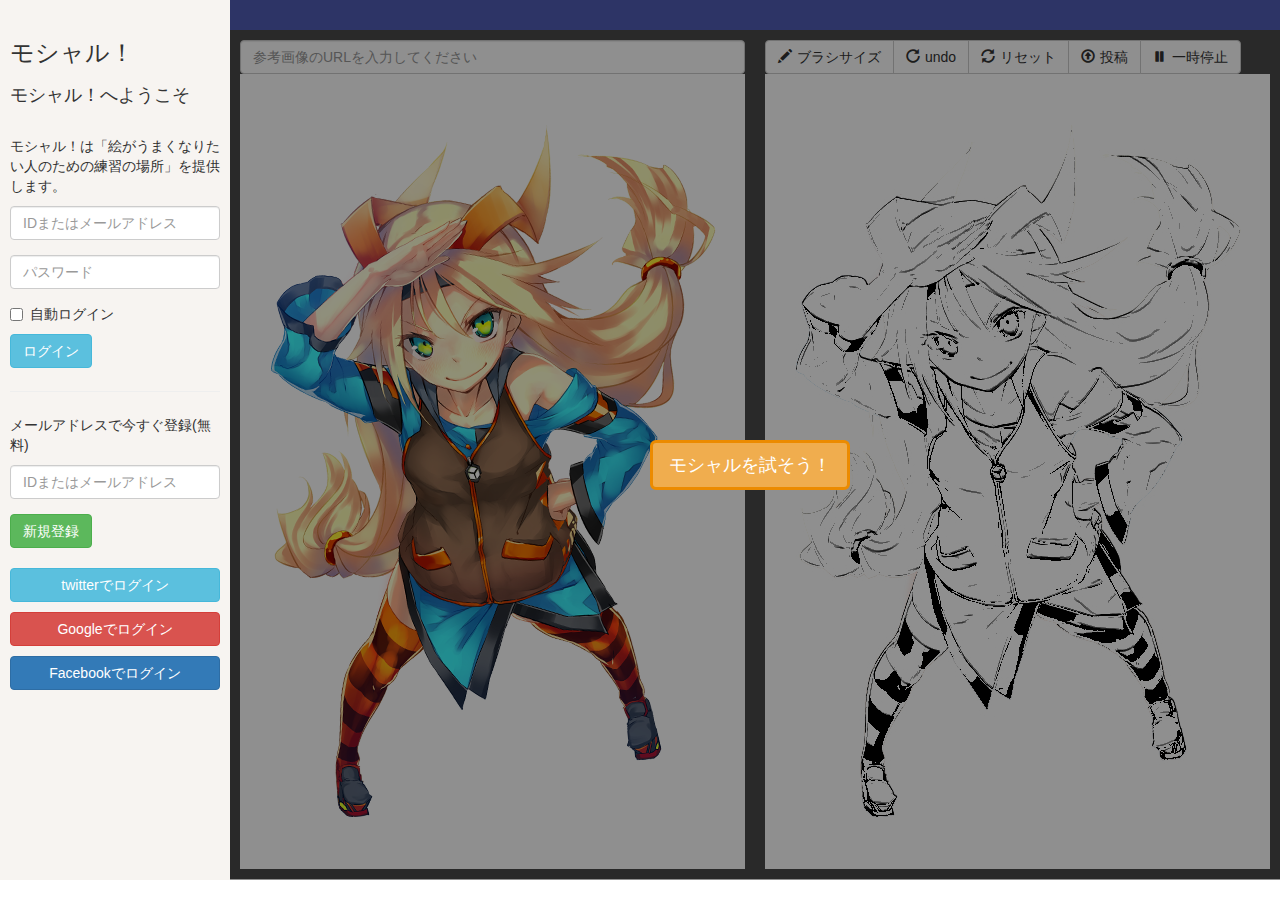
<file: webservice/index.html>
<!DOCTYPE html>
<html lang="en">
    <head>
        <meta charset="utf-8">
        <meta http-equiv="X-UA-Compatible" content="IE=edge">
        <meta name="viewport" content="width=device-width, initial-scale=1">
        <meta name="description" content="">
        <meta name="author" content="">
        <title>Blank Template for Bootstrap</title>
        <!-- Bootstrap core CSS -->
        <link href="bootstrap/css/bootstrap.css" rel="stylesheet">
        <!-- Custom styles for this template -->
        <link href="style.css" rel="stylesheet">
        <!-- HTML5 shim and Respond.js for IE8 support of HTML5 elements and media queries -->
        <!--[if lt IE 9]>
      <script src="https://oss.maxcdn.com/html5shiv/3.7.2/html5shiv.min.js"></script>
      <script src="https://oss.maxcdn.com/respond/1.4.2/respond.min.js"></script>
    <![endif]-->
    </head>
    <body class="">
        <div class="content">
            <div class="top-left">
                <h3>モシャル！</h3>
                <h3><h4>モシャル！へようこそ</h4></h3>
                <form role="form" class="formstyle">
                    <p>モシャル！は「絵がうまくなりたい人のための練習の場所」を提供します。</p> 
                    <div class="form-group"> 
                        <input type="email" class="form-control" id="exampleInputEmail1" placeholder="IDまたはメールアドレス"> 
                    </div>                     
                    <div class="form-group"> 
                        <input type="password" class="form-control" id="exampleInputPassword1" placeholder="パスワード"> 
                    </div>                     
                    <div class="checkbox"> 
                        <label class="control-label"> 
                            <input type="checkbox"> 自動ログイン                      
                        </label>                         
                    </div>                     
                    <button type="submit" class="btn btn-info">ログイン</button>                     
                </form>
                <hr />
                <form role="form" class="formstyle">
                    <p>メールアドレスで今すぐ登録(無料)</p> 
                    <div class="form-group"> 
                        <input type="email" class="form-control" id="exampleInputEmail1" placeholder="IDまたはメールアドレス"> 
                    </div>                     
                    <button type="submit" class="btn btn-success">新規登録</button>                     
                </form>
                <button type="button" class="btn snslogin-button btn-info">twitterでログイン</button>
                <button type="button" class="btn snslogin-button btn-danger">Googleでログイン</button>
                <button type="button" class="btn snslogin-button btn-primary">Facebookでログイン</button>                 
            </div>
            <div class="top-right">
                <div class="tranceper"></div>
                <header class="header"></header>
                <a class="btn btn-warning testbtn btn-lg" href="mosyaru.php">モシャルを試そう！</a>
                <div class="reference pull-left">
                    <input type="text" class="form-control refform" placeholder="参考画像のURLを入力してください">
                    <div class="pull-left referenceimg">
</div>
                </div>
                <div class="reference pull-left">
                    <div class="btn-group"> 
                        <button type="button" class="btn btn-default">
                            <span class="glyphicon glyphicon-pencil"></span>ブラシサイズ
                        </button>                         
                        <button type="button" class="btn btn-default">
                            <span class="glyphicon glyphicon-repeat"></span>undo
                        </button>
                        <button type="button" class="btn btn-default">
                            <span class="glyphicon glyphicon-refresh"></span>リセット
                        </button>
                        <button type="button" class="btn btn-default">
                            <span class="glyphicon glyphicon-upload"></span>投稿
                        </button>
                        <button type="button" class="btn btn-default">
                            <span class="glyphicon glyphicon-pause"></span>一時停止
                        </button>
                    </div>
                    <div class="pull-left canvasimg">
</div>
                </div>                 
            </div>
        </div>
        <!-- メモ -->
        <!-- htmlで作ったファイルを複製してPHPに変更して、リンク先を.phpの方に変更しても仮想サーバ上でのリンク先がphpファイルにならない。
        一回htmlファイルを別の場所に移動すると治る。なんでや！ -->
        <!-- Bootstrap core JavaScript
    ================================================== -->
        <!-- Placed at the end of the document so the pages load faster -->
        <script src="assets/js/jquery.min.js"></script>
        <script src="bootstrap/js/bootstrap.min.js"></script>
        <!-- IE10 viewport hack for Surface/desktop Windows 8 bug -->
        <script src="assets/js/ie10-viewport-bug-workaround.js"></script>
    </body>
</html>
</file>
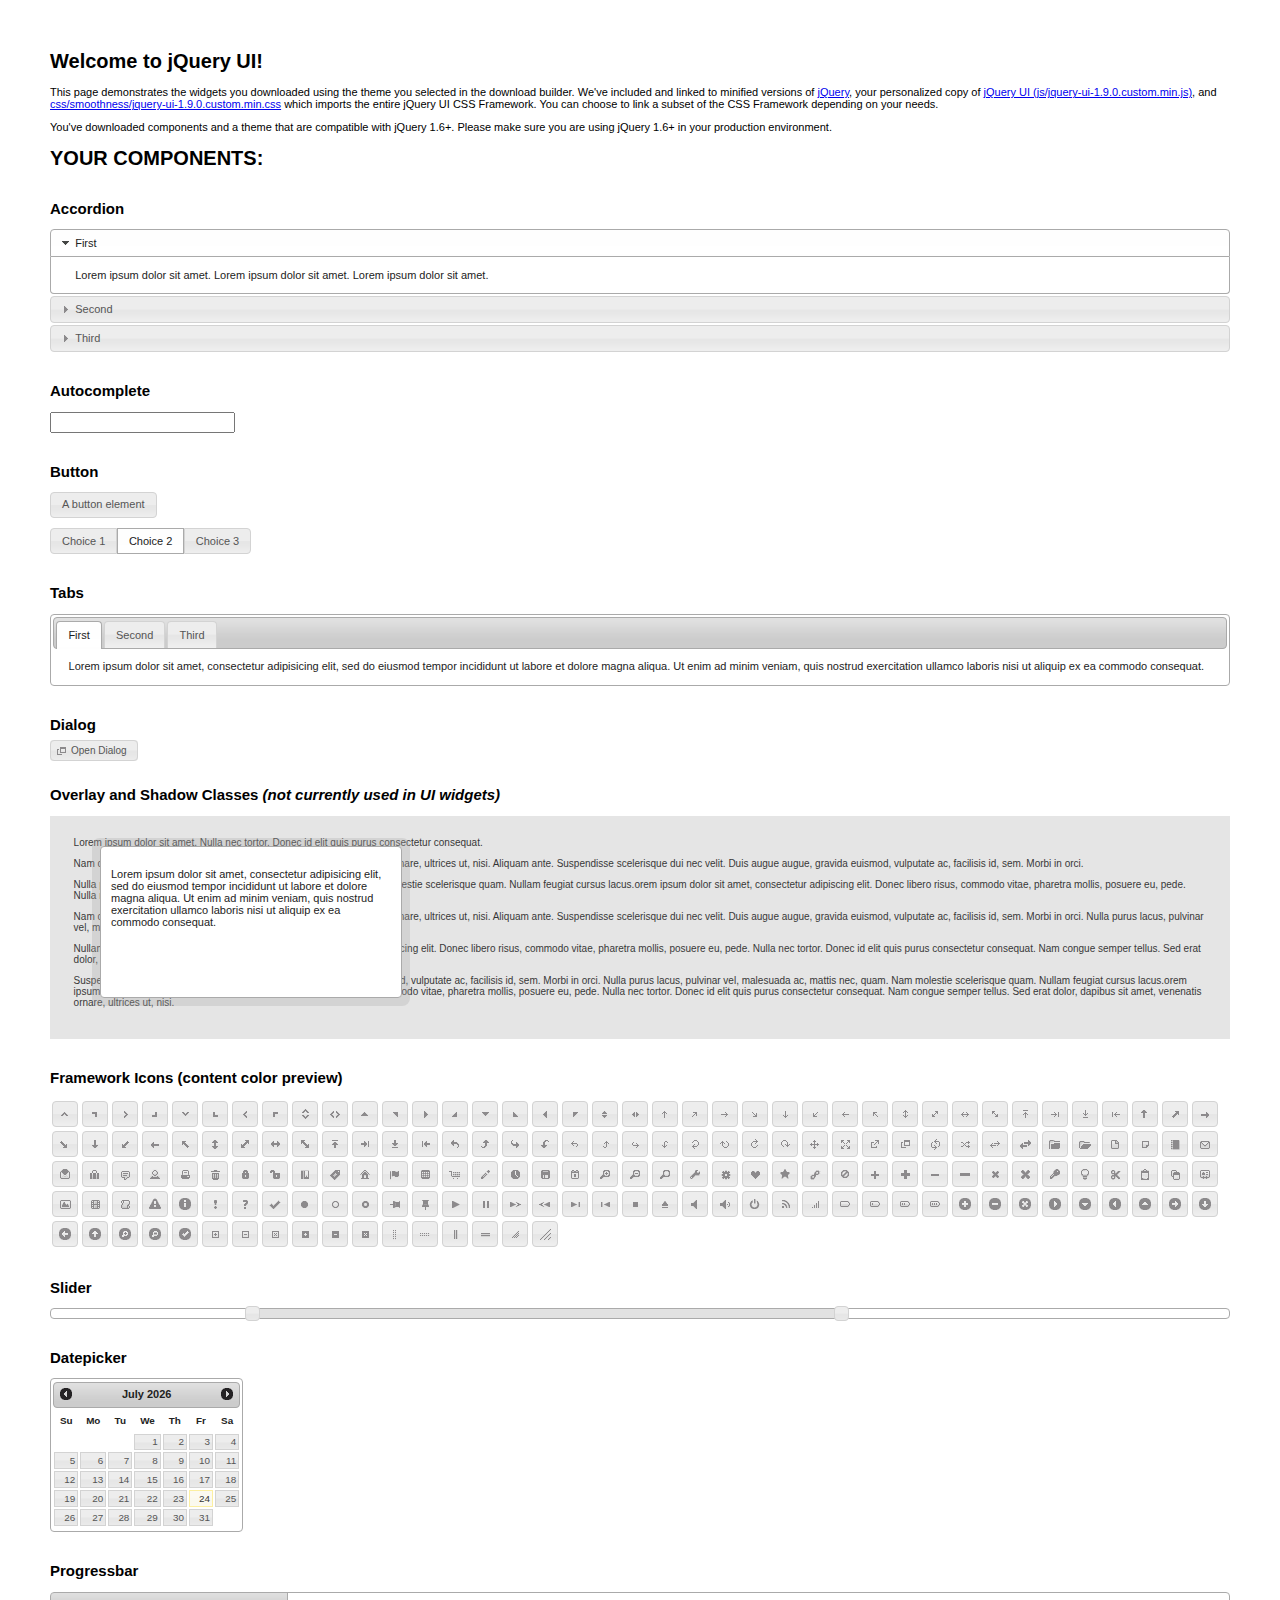
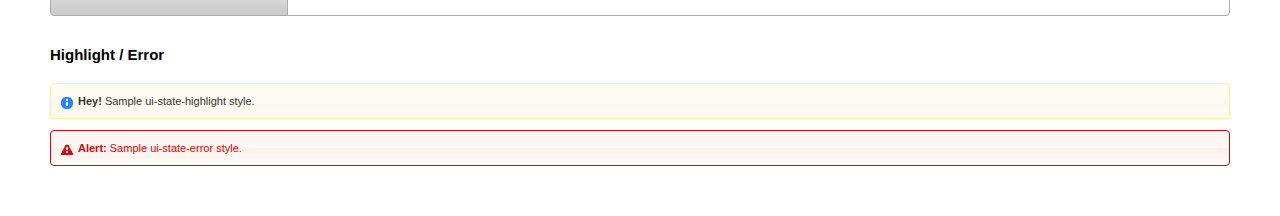
<file: webservice/paint/jquery-ui-1.9.0.custom/index.html>
<!doctype html>
<html lang="us">
<head>
	<meta charset="utf-8">
	<title>jQuery UI Example Page</title>
	<link href="css/smoothness/jquery-ui-1.9.0.custom.css" rel="stylesheet">
	<script src="js/jquery-1.8.2.js"></script>
	<script src="js/jquery-ui-1.9.0.custom.js"></script>
	<script>
	$(function() {
		
		$( "#accordion" ).accordion();
		

		
		var availableTags = [
			"ActionScript",
			"AppleScript",
			"Asp",
			"BASIC",
			"C",
			"C++",
			"Clojure",
			"COBOL",
			"ColdFusion",
			"Erlang",
			"Fortran",
			"Groovy",
			"Haskell",
			"Java",
			"JavaScript",
			"Lisp",
			"Perl",
			"PHP",
			"Python",
			"Ruby",
			"Scala",
			"Scheme"
		];
		$( "#autocomplete" ).autocomplete({
			source: availableTags
		});
		

		
		$( "#button" ).button();
		$( "#radioset" ).buttonset();
		

		
		$( "#tabs" ).tabs();
		

		
		$( "#dialog" ).dialog({
			autoOpen: false,
			width: 400,
			buttons: [
				{
					text: "Ok",
					click: function() {
						$( this ).dialog( "close" );
					}
				},
				{
					text: "Cancel",
					click: function() {
						$( this ).dialog( "close" );
					}
				}
			]
		});

		// Link to open the dialog
		$( "#dialog-link" ).click(function( event ) {
			$( "#dialog" ).dialog( "open" );
			event.preventDefault();
		});
		

		
		$( "#datepicker" ).datepicker({
			inline: true
		});
		

		
		$( "#slider" ).slider({
			range: true,
			values: [ 17, 67 ]
		});
		

		
		$( "#progressbar" ).progressbar({
			value: 20
		});
		

		// Hover states on the static widgets
		$( "#dialog-link, #icons li" ).hover(
			function() {
				$( this ).addClass( "ui-state-hover" );
			},
			function() {
				$( this ).removeClass( "ui-state-hover" );
			}
		);
	});
	</script>
	<style>
	body{
		font: 62.5% "Trebuchet MS", sans-serif;
		margin: 50px;
	}
	.demoHeaders {
		margin-top: 2em;
	}
	#dialog-link {
		padding: .4em 1em .4em 20px;
		text-decoration: none;
		position: relative;
	}
	#dialog-link span.ui-icon {
		margin: 0 5px 0 0;
		position: absolute;
		left: .2em;
		top: 50%;
		margin-top: -8px;
	}
	#icons {
		margin: 0;
		padding: 0;
	}
	#icons li {
		margin: 2px;
		position: relative;
		padding: 4px 0;
		cursor: pointer;
		float: left;
		list-style: none;
	}
	#icons span.ui-icon {
		float: left;
		margin: 0 4px;
	}
	</style>
</head>
<body>

<h1>Welcome to jQuery UI!</h1>

<div class="ui-widget">
	<p>This page demonstrates the widgets you downloaded using the theme you selected in the download builder. We've included and linked to minified versions of <a href="js/jquery-1.8.2.js">jQuery</a>, your personalized copy of <a href="js/jquery-ui-1.9.0.custom.min.js">jQuery UI (js/jquery-ui-1.9.0.custom.min.js)</a>, and <a href="css/smoothness/jquery-ui-1.9.0.custom.min.css">css/smoothness/jquery-ui-1.9.0.custom.min.css</a> which imports the entire jQuery UI CSS Framework. You can choose to link a subset of the CSS Framework depending on your needs. </p>
	<p>You've downloaded components and a theme that are compatible with jQuery 1.6+. Please make sure you are using jQuery 1.6+ in your production environment.</p>
</div>

<h1>YOUR COMPONENTS:</h1>


<!-- Accordion -->
<h2 class="demoHeaders">Accordion</h2>
<div id="accordion">
	<h3>First</h3>
	<div>Lorem ipsum dolor sit amet. Lorem ipsum dolor sit amet. Lorem ipsum dolor sit amet.</div>
	<h3>Second</h3>
	<div>Phasellus mattis tincidunt nibh.</div>
	<h3>Third</h3>
	<div>Nam dui erat, auctor a, dignissim quis.</div>
</div>



<!-- Autocomplete -->
<h2 class="demoHeaders">Autocomplete</h2>
<div>
	<input id="autocomplete" title="type &quot;a&quot;">
</div>



<!-- Button -->
<h2 class="demoHeaders">Button</h2>
<button id="button">A button element</button>
<form style="margin-top: 1em;">
	<div id="radioset">
		<input type="radio" id="radio1" name="radio"><label for="radio1">Choice 1</label>
		<input type="radio" id="radio2" name="radio" checked="checked"><label for="radio2">Choice 2</label>
		<input type="radio" id="radio3" name="radio"><label for="radio3">Choice 3</label>
	</div>
</form>



<!-- Tabs -->
<h2 class="demoHeaders">Tabs</h2>
<div id="tabs">
	<ul>
		<li><a href="#tabs-1">First</a></li>
		<li><a href="#tabs-2">Second</a></li>
		<li><a href="#tabs-3">Third</a></li>
	</ul>
	<div id="tabs-1">Lorem ipsum dolor sit amet, consectetur adipisicing elit, sed do eiusmod tempor incididunt ut labore et dolore magna aliqua. Ut enim ad minim veniam, quis nostrud exercitation ullamco laboris nisi ut aliquip ex ea commodo consequat.</div>
	<div id="tabs-2">Phasellus mattis tincidunt nibh. Cras orci urna, blandit id, pretium vel, aliquet ornare, felis. Maecenas scelerisque sem non nisl. Fusce sed lorem in enim dictum bibendum.</div>
	<div id="tabs-3">Nam dui erat, auctor a, dignissim quis, sollicitudin eu, felis. Pellentesque nisi urna, interdum eget, sagittis et, consequat vestibulum, lacus. Mauris porttitor ullamcorper augue.</div>
</div>



<!-- Dialog NOTE: Dialog is not generated by UI in this demo so it can be visually styled in themeroller-->
<h2 class="demoHeaders">Dialog</h2>
<p><a href="#" id="dialog-link" class="ui-state-default ui-corner-all"><span class="ui-icon ui-icon-newwin"></span>Open Dialog</a></p>

<h2 class="demoHeaders">Overlay and Shadow Classes <em>(not currently used in UI widgets)</em></h2>
<div style="position: relative; width: 96%; height: 200px; padding:1% 2%; overflow:hidden;" class="fakewindowcontain">
	<p>Lorem ipsum dolor sit amet,  Nulla nec tortor. Donec id elit quis purus consectetur consequat. </p><p>Nam congue semper tellus. Sed erat dolor, dapibus sit amet, venenatis ornare, ultrices ut, nisi. Aliquam ante. Suspendisse scelerisque dui nec velit. Duis augue augue, gravida euismod, vulputate ac, facilisis id, sem. Morbi in orci. </p><p>Nulla purus lacus, pulvinar vel, malesuada ac, mattis nec, quam. Nam molestie scelerisque quam. Nullam feugiat cursus lacus.orem ipsum dolor sit amet, consectetur adipiscing elit. Donec libero risus, commodo vitae, pharetra mollis, posuere eu, pede. Nulla nec tortor. Donec id elit quis purus consectetur consequat. </p><p>Nam congue semper tellus. Sed erat dolor, dapibus sit amet, venenatis ornare, ultrices ut, nisi. Aliquam ante. Suspendisse scelerisque dui nec velit. Duis augue augue, gravida euismod, vulputate ac, facilisis id, sem. Morbi in orci. Nulla purus lacus, pulvinar vel, malesuada ac, mattis nec, quam. Nam molestie scelerisque quam. </p><p>Nullam feugiat cursus lacus.orem ipsum dolor sit amet, consectetur adipiscing elit. Donec libero risus, commodo vitae, pharetra mollis, posuere eu, pede. Nulla nec tortor. Donec id elit quis purus consectetur consequat. Nam congue semper tellus. Sed erat dolor, dapibus sit amet, venenatis ornare, ultrices ut, nisi. Aliquam ante. </p><p>Suspendisse scelerisque dui nec velit. Duis augue augue, gravida euismod, vulputate ac, facilisis id, sem. Morbi in orci. Nulla purus lacus, pulvinar vel, malesuada ac, mattis nec, quam. Nam molestie scelerisque quam. Nullam feugiat cursus lacus.orem ipsum dolor sit amet, consectetur adipiscing elit. Donec libero risus, commodo vitae, pharetra mollis, posuere eu, pede. Nulla nec tortor. Donec id elit quis purus consectetur consequat. Nam congue semper tellus. Sed erat dolor, dapibus sit amet, venenatis ornare, ultrices ut, nisi. </p>

	<!-- ui-dialog -->
	<div class="ui-overlay"><div class="ui-widget-overlay"></div><div class="ui-widget-shadow ui-corner-all" style="width: 302px; height: 152px; position: absolute; left: 50px; top: 30px;"></div></div>
	<div style="position: absolute; width: 280px; height: 130px;left: 50px; top: 30px; padding: 10px;" class="ui-widget ui-widget-content ui-corner-all">
		<div class="ui-dialog-content ui-widget-content" style="background: none; border: 0;">
			<p>Lorem ipsum dolor sit amet, consectetur adipisicing elit, sed do eiusmod tempor incididunt ut labore et dolore magna aliqua. Ut enim ad minim veniam, quis nostrud exercitation ullamco laboris nisi ut aliquip ex ea commodo consequat.</p>
		</div>
	</div>

</div>

<!-- ui-dialog -->
<div id="dialog" title="Dialog Title">
	<p>Lorem ipsum dolor sit amet, consectetur adipisicing elit, sed do eiusmod tempor incididunt ut labore et dolore magna aliqua. Ut enim ad minim veniam, quis nostrud exercitation ullamco laboris nisi ut aliquip ex ea commodo consequat.</p>
</div>



<h2 class="demoHeaders">Framework Icons (content color preview)</h2>
<ul id="icons" class="ui-widget ui-helper-clearfix">
	<li class="ui-state-default ui-corner-all" title=".ui-icon-carat-1-n"><span class="ui-icon ui-icon-carat-1-n"></span></li>
	<li class="ui-state-default ui-corner-all" title=".ui-icon-carat-1-ne"><span class="ui-icon ui-icon-carat-1-ne"></span></li>
	<li class="ui-state-default ui-corner-all" title=".ui-icon-carat-1-e"><span class="ui-icon ui-icon-carat-1-e"></span></li>
	<li class="ui-state-default ui-corner-all" title=".ui-icon-carat-1-se"><span class="ui-icon ui-icon-carat-1-se"></span></li>
	<li class="ui-state-default ui-corner-all" title=".ui-icon-carat-1-s"><span class="ui-icon ui-icon-carat-1-s"></span></li>
	<li class="ui-state-default ui-corner-all" title=".ui-icon-carat-1-sw"><span class="ui-icon ui-icon-carat-1-sw"></span></li>
	<li class="ui-state-default ui-corner-all" title=".ui-icon-carat-1-w"><span class="ui-icon ui-icon-carat-1-w"></span></li>
	<li class="ui-state-default ui-corner-all" title=".ui-icon-carat-1-nw"><span class="ui-icon ui-icon-carat-1-nw"></span></li>
	<li class="ui-state-default ui-corner-all" title=".ui-icon-carat-2-n-s"><span class="ui-icon ui-icon-carat-2-n-s"></span></li>
	<li class="ui-state-default ui-corner-all" title=".ui-icon-carat-2-e-w"><span class="ui-icon ui-icon-carat-2-e-w"></span></li>
	<li class="ui-state-default ui-corner-all" title=".ui-icon-triangle-1-n"><span class="ui-icon ui-icon-triangle-1-n"></span></li>
	<li class="ui-state-default ui-corner-all" title=".ui-icon-triangle-1-ne"><span class="ui-icon ui-icon-triangle-1-ne"></span></li>
	<li class="ui-state-default ui-corner-all" title=".ui-icon-triangle-1-e"><span class="ui-icon ui-icon-triangle-1-e"></span></li>
	<li class="ui-state-default ui-corner-all" title=".ui-icon-triangle-1-se"><span class="ui-icon ui-icon-triangle-1-se"></span></li>
	<li class="ui-state-default ui-corner-all" title=".ui-icon-triangle-1-s"><span class="ui-icon ui-icon-triangle-1-s"></span></li>
	<li class="ui-state-default ui-corner-all" title=".ui-icon-triangle-1-sw"><span class="ui-icon ui-icon-triangle-1-sw"></span></li>
	<li class="ui-state-default ui-corner-all" title=".ui-icon-triangle-1-w"><span class="ui-icon ui-icon-triangle-1-w"></span></li>
	<li class="ui-state-default ui-corner-all" title=".ui-icon-triangle-1-nw"><span class="ui-icon ui-icon-triangle-1-nw"></span></li>
	<li class="ui-state-default ui-corner-all" title=".ui-icon-triangle-2-n-s"><span class="ui-icon ui-icon-triangle-2-n-s"></span></li>
	<li class="ui-state-default ui-corner-all" title=".ui-icon-triangle-2-e-w"><span class="ui-icon ui-icon-triangle-2-e-w"></span></li>
	<li class="ui-state-default ui-corner-all" title=".ui-icon-arrow-1-n"><span class="ui-icon ui-icon-arrow-1-n"></span></li>
	<li class="ui-state-default ui-corner-all" title=".ui-icon-arrow-1-ne"><span class="ui-icon ui-icon-arrow-1-ne"></span></li>
	<li class="ui-state-default ui-corner-all" title=".ui-icon-arrow-1-e"><span class="ui-icon ui-icon-arrow-1-e"></span></li>
	<li class="ui-state-default ui-corner-all" title=".ui-icon-arrow-1-se"><span class="ui-icon ui-icon-arrow-1-se"></span></li>
	<li class="ui-state-default ui-corner-all" title=".ui-icon-arrow-1-s"><span class="ui-icon ui-icon-arrow-1-s"></span></li>
	<li class="ui-state-default ui-corner-all" title=".ui-icon-arrow-1-sw"><span class="ui-icon ui-icon-arrow-1-sw"></span></li>
	<li class="ui-state-default ui-corner-all" title=".ui-icon-arrow-1-w"><span class="ui-icon ui-icon-arrow-1-w"></span></li>
	<li class="ui-state-default ui-corner-all" title=".ui-icon-arrow-1-nw"><span class="ui-icon ui-icon-arrow-1-nw"></span></li>
	<li class="ui-state-default ui-corner-all" title=".ui-icon-arrow-2-n-s"><span class="ui-icon ui-icon-arrow-2-n-s"></span></li>
	<li class="ui-state-default ui-corner-all" title=".ui-icon-arrow-2-ne-sw"><span class="ui-icon ui-icon-arrow-2-ne-sw"></span></li>
	<li class="ui-state-default ui-corner-all" title=".ui-icon-arrow-2-e-w"><span class="ui-icon ui-icon-arrow-2-e-w"></span></li>
	<li class="ui-state-default ui-corner-all" title=".ui-icon-arrow-2-se-nw"><span class="ui-icon ui-icon-arrow-2-se-nw"></span></li>
	<li class="ui-state-default ui-corner-all" title=".ui-icon-arrowstop-1-n"><span class="ui-icon ui-icon-arrowstop-1-n"></span></li>
	<li class="ui-state-default ui-corner-all" title=".ui-icon-arrowstop-1-e"><span class="ui-icon ui-icon-arrowstop-1-e"></span></li>
	<li class="ui-state-default ui-corner-all" title=".ui-icon-arrowstop-1-s"><span class="ui-icon ui-icon-arrowstop-1-s"></span></li>
	<li class="ui-state-default ui-corner-all" title=".ui-icon-arrowstop-1-w"><span class="ui-icon ui-icon-arrowstop-1-w"></span></li>
	<li class="ui-state-default ui-corner-all" title=".ui-icon-arrowthick-1-n"><span class="ui-icon ui-icon-arrowthick-1-n"></span></li>
	<li class="ui-state-default ui-corner-all" title=".ui-icon-arrowthick-1-ne"><span class="ui-icon ui-icon-arrowthick-1-ne"></span></li>
	<li class="ui-state-default ui-corner-all" title=".ui-icon-arrowthick-1-e"><span class="ui-icon ui-icon-arrowthick-1-e"></span></li>
	<li class="ui-state-default ui-corner-all" title=".ui-icon-arrowthick-1-se"><span class="ui-icon ui-icon-arrowthick-1-se"></span></li>
	<li class="ui-state-default ui-corner-all" title=".ui-icon-arrowthick-1-s"><span class="ui-icon ui-icon-arrowthick-1-s"></span></li>
	<li class="ui-state-default ui-corner-all" title=".ui-icon-arrowthick-1-sw"><span class="ui-icon ui-icon-arrowthick-1-sw"></span></li>
	<li class="ui-state-default ui-corner-all" title=".ui-icon-arrowthick-1-w"><span class="ui-icon ui-icon-arrowthick-1-w"></span></li>
	<li class="ui-state-default ui-corner-all" title=".ui-icon-arrowthick-1-nw"><span class="ui-icon ui-icon-arrowthick-1-nw"></span></li>
	<li class="ui-state-default ui-corner-all" title=".ui-icon-arrowthick-2-n-s"><span class="ui-icon ui-icon-arrowthick-2-n-s"></span></li>
	<li class="ui-state-default ui-corner-all" title=".ui-icon-arrowthick-2-ne-sw"><span class="ui-icon ui-icon-arrowthick-2-ne-sw"></span></li>
	<li class="ui-state-default ui-corner-all" title=".ui-icon-arrowthick-2-e-w"><span class="ui-icon ui-icon-arrowthick-2-e-w"></span></li>
	<li class="ui-state-default ui-corner-all" title=".ui-icon-arrowthick-2-se-nw"><span class="ui-icon ui-icon-arrowthick-2-se-nw"></span></li>
	<li class="ui-state-default ui-corner-all" title=".ui-icon-arrowthickstop-1-n"><span class="ui-icon ui-icon-arrowthickstop-1-n"></span></li>
	<li class="ui-state-default ui-corner-all" title=".ui-icon-arrowthickstop-1-e"><span class="ui-icon ui-icon-arrowthickstop-1-e"></span></li>
	<li class="ui-state-default ui-corner-all" title=".ui-icon-arrowthickstop-1-s"><span class="ui-icon ui-icon-arrowthickstop-1-s"></span></li>
	<li class="ui-state-default ui-corner-all" title=".ui-icon-arrowthickstop-1-w"><span class="ui-icon ui-icon-arrowthickstop-1-w"></span></li>
	<li class="ui-state-default ui-corner-all" title=".ui-icon-arrowreturnthick-1-w"><span class="ui-icon ui-icon-arrowreturnthick-1-w"></span></li>
	<li class="ui-state-default ui-corner-all" title=".ui-icon-arrowreturnthick-1-n"><span class="ui-icon ui-icon-arrowreturnthick-1-n"></span></li>
	<li class="ui-state-default ui-corner-all" title=".ui-icon-arrowreturnthick-1-e"><span class="ui-icon ui-icon-arrowreturnthick-1-e"></span></li>
	<li class="ui-state-default ui-corner-all" title=".ui-icon-arrowreturnthick-1-s"><span class="ui-icon ui-icon-arrowreturnthick-1-s"></span></li>
	<li class="ui-state-default ui-corner-all" title=".ui-icon-arrowreturn-1-w"><span class="ui-icon ui-icon-arrowreturn-1-w"></span></li>
	<li class="ui-state-default ui-corner-all" title=".ui-icon-arrowreturn-1-n"><span class="ui-icon ui-icon-arrowreturn-1-n"></span></li>
	<li class="ui-state-default ui-corner-all" title=".ui-icon-arrowreturn-1-e"><span class="ui-icon ui-icon-arrowreturn-1-e"></span></li>
	<li class="ui-state-default ui-corner-all" title=".ui-icon-arrowreturn-1-s"><span class="ui-icon ui-icon-arrowreturn-1-s"></span></li>
	<li class="ui-state-default ui-corner-all" title=".ui-icon-arrowrefresh-1-w"><span class="ui-icon ui-icon-arrowrefresh-1-w"></span></li>
	<li class="ui-state-default ui-corner-all" title=".ui-icon-arrowrefresh-1-n"><span class="ui-icon ui-icon-arrowrefresh-1-n"></span></li>
	<li class="ui-state-default ui-corner-all" title=".ui-icon-arrowrefresh-1-e"><span class="ui-icon ui-icon-arrowrefresh-1-e"></span></li>
	<li class="ui-state-default ui-corner-all" title=".ui-icon-arrowrefresh-1-s"><span class="ui-icon ui-icon-arrowrefresh-1-s"></span></li>
	<li class="ui-state-default ui-corner-all" title=".ui-icon-arrow-4"><span class="ui-icon ui-icon-arrow-4"></span></li>
	<li class="ui-state-default ui-corner-all" title=".ui-icon-arrow-4-diag"><span class="ui-icon ui-icon-arrow-4-diag"></span></li>
	<li class="ui-state-default ui-corner-all" title=".ui-icon-extlink"><span class="ui-icon ui-icon-extlink"></span></li>
	<li class="ui-state-default ui-corner-all" title=".ui-icon-newwin"><span class="ui-icon ui-icon-newwin"></span></li>
	<li class="ui-state-default ui-corner-all" title=".ui-icon-refresh"><span class="ui-icon ui-icon-refresh"></span></li>
	<li class="ui-state-default ui-corner-all" title=".ui-icon-shuffle"><span class="ui-icon ui-icon-shuffle"></span></li>
	<li class="ui-state-default ui-corner-all" title=".ui-icon-transfer-e-w"><span class="ui-icon ui-icon-transfer-e-w"></span></li>
	<li class="ui-state-default ui-corner-all" title=".ui-icon-transferthick-e-w"><span class="ui-icon ui-icon-transferthick-e-w"></span></li>
	<li class="ui-state-default ui-corner-all" title=".ui-icon-folder-collapsed"><span class="ui-icon ui-icon-folder-collapsed"></span></li>
	<li class="ui-state-default ui-corner-all" title=".ui-icon-folder-open"><span class="ui-icon ui-icon-folder-open"></span></li>
	<li class="ui-state-default ui-corner-all" title=".ui-icon-document"><span class="ui-icon ui-icon-document"></span></li>
	<li class="ui-state-default ui-corner-all" title=".ui-icon-document-b"><span class="ui-icon ui-icon-document-b"></span></li>
	<li class="ui-state-default ui-corner-all" title=".ui-icon-note"><span class="ui-icon ui-icon-note"></span></li>
	<li class="ui-state-default ui-corner-all" title=".ui-icon-mail-closed"><span class="ui-icon ui-icon-mail-closed"></span></li>
	<li class="ui-state-default ui-corner-all" title=".ui-icon-mail-open"><span class="ui-icon ui-icon-mail-open"></span></li>
	<li class="ui-state-default ui-corner-all" title=".ui-icon-suitcase"><span class="ui-icon ui-icon-suitcase"></span></li>
	<li class="ui-state-default ui-corner-all" title=".ui-icon-comment"><span class="ui-icon ui-icon-comment"></span></li>
	<li class="ui-state-default ui-corner-all" title=".ui-icon-person"><span class="ui-icon ui-icon-person"></span></li>
	<li class="ui-state-default ui-corner-all" title=".ui-icon-print"><span class="ui-icon ui-icon-print"></span></li>
	<li class="ui-state-default ui-corner-all" title=".ui-icon-trash"><span class="ui-icon ui-icon-trash"></span></li>
	<li class="ui-state-default ui-corner-all" title=".ui-icon-locked"><span class="ui-icon ui-icon-locked"></span></li>
	<li class="ui-state-default ui-corner-all" title=".ui-icon-unlocked"><span class="ui-icon ui-icon-unlocked"></span></li>
	<li class="ui-state-default ui-corner-all" title=".ui-icon-bookmark"><span class="ui-icon ui-icon-bookmark"></span></li>
	<li class="ui-state-default ui-corner-all" title=".ui-icon-tag"><span class="ui-icon ui-icon-tag"></span></li>
	<li class="ui-state-default ui-corner-all" title=".ui-icon-home"><span class="ui-icon ui-icon-home"></span></li>
	<li class="ui-state-default ui-corner-all" title=".ui-icon-flag"><span class="ui-icon ui-icon-flag"></span></li>
	<li class="ui-state-default ui-corner-all" title=".ui-icon-calculator"><span class="ui-icon ui-icon-calculator"></span></li>
	<li class="ui-state-default ui-corner-all" title=".ui-icon-cart"><span class="ui-icon ui-icon-cart"></span></li>
	<li class="ui-state-default ui-corner-all" title=".ui-icon-pencil"><span class="ui-icon ui-icon-pencil"></span></li>
	<li class="ui-state-default ui-corner-all" title=".ui-icon-clock"><span class="ui-icon ui-icon-clock"></span></li>
	<li class="ui-state-default ui-corner-all" title=".ui-icon-disk"><span class="ui-icon ui-icon-disk"></span></li>
	<li class="ui-state-default ui-corner-all" title=".ui-icon-calendar"><span class="ui-icon ui-icon-calendar"></span></li>
	<li class="ui-state-default ui-corner-all" title=".ui-icon-zoomin"><span class="ui-icon ui-icon-zoomin"></span></li>
	<li class="ui-state-default ui-corner-all" title=".ui-icon-zoomout"><span class="ui-icon ui-icon-zoomout"></span></li>
	<li class="ui-state-default ui-corner-all" title=".ui-icon-search"><span class="ui-icon ui-icon-search"></span></li>
	<li class="ui-state-default ui-corner-all" title=".ui-icon-wrench"><span class="ui-icon ui-icon-wrench"></span></li>
	<li class="ui-state-default ui-corner-all" title=".ui-icon-gear"><span class="ui-icon ui-icon-gear"></span></li>
	<li class="ui-state-default ui-corner-all" title=".ui-icon-heart"><span class="ui-icon ui-icon-heart"></span></li>
	<li class="ui-state-default ui-corner-all" title=".ui-icon-star"><span class="ui-icon ui-icon-star"></span></li>
	<li class="ui-state-default ui-corner-all" title=".ui-icon-link"><span class="ui-icon ui-icon-link"></span></li>
	<li class="ui-state-default ui-corner-all" title=".ui-icon-cancel"><span class="ui-icon ui-icon-cancel"></span></li>
	<li class="ui-state-default ui-corner-all" title=".ui-icon-plus"><span class="ui-icon ui-icon-plus"></span></li>
	<li class="ui-state-default ui-corner-all" title=".ui-icon-plusthick"><span class="ui-icon ui-icon-plusthick"></span></li>
	<li class="ui-state-default ui-corner-all" title=".ui-icon-minus"><span class="ui-icon ui-icon-minus"></span></li>
	<li class="ui-state-default ui-corner-all" title=".ui-icon-minusthick"><span class="ui-icon ui-icon-minusthick"></span></li>
	<li class="ui-state-default ui-corner-all" title=".ui-icon-close"><span class="ui-icon ui-icon-close"></span></li>
	<li class="ui-state-default ui-corner-all" title=".ui-icon-closethick"><span class="ui-icon ui-icon-closethick"></span></li>
	<li class="ui-state-default ui-corner-all" title=".ui-icon-key"><span class="ui-icon ui-icon-key"></span></li>
	<li class="ui-state-default ui-corner-all" title=".ui-icon-lightbulb"><span class="ui-icon ui-icon-lightbulb"></span></li>
	<li class="ui-state-default ui-corner-all" title=".ui-icon-scissors"><span class="ui-icon ui-icon-scissors"></span></li>
	<li class="ui-state-default ui-corner-all" title=".ui-icon-clipboard"><span class="ui-icon ui-icon-clipboard"></span></li>
	<li class="ui-state-default ui-corner-all" title=".ui-icon-copy"><span class="ui-icon ui-icon-copy"></span></li>
	<li class="ui-state-default ui-corner-all" title=".ui-icon-contact"><span class="ui-icon ui-icon-contact"></span></li>
	<li class="ui-state-default ui-corner-all" title=".ui-icon-image"><span class="ui-icon ui-icon-image"></span></li>
	<li class="ui-state-default ui-corner-all" title=".ui-icon-video"><span class="ui-icon ui-icon-video"></span></li>
	<li class="ui-state-default ui-corner-all" title=".ui-icon-script"><span class="ui-icon ui-icon-script"></span></li>
	<li class="ui-state-default ui-corner-all" title=".ui-icon-alert"><span class="ui-icon ui-icon-alert"></span></li>
	<li class="ui-state-default ui-corner-all" title=".ui-icon-info"><span class="ui-icon ui-icon-info"></span></li>
	<li class="ui-state-default ui-corner-all" title=".ui-icon-notice"><span class="ui-icon ui-icon-notice"></span></li>
	<li class="ui-state-default ui-corner-all" title=".ui-icon-help"><span class="ui-icon ui-icon-help"></span></li>
	<li class="ui-state-default ui-corner-all" title=".ui-icon-check"><span class="ui-icon ui-icon-check"></span></li>
	<li class="ui-state-default ui-corner-all" title=".ui-icon-bullet"><span class="ui-icon ui-icon-bullet"></span></li>
	<li class="ui-state-default ui-corner-all" title=".ui-icon-radio-off"><span class="ui-icon ui-icon-radio-off"></span></li>
	<li class="ui-state-default ui-corner-all" title=".ui-icon-radio-on"><span class="ui-icon ui-icon-radio-on"></span></li>
	<li class="ui-state-default ui-corner-all" title=".ui-icon-pin-w"><span class="ui-icon ui-icon-pin-w"></span></li>
	<li class="ui-state-default ui-corner-all" title=".ui-icon-pin-s"><span class="ui-icon ui-icon-pin-s"></span></li>
	<li class="ui-state-default ui-corner-all" title=".ui-icon-play"><span class="ui-icon ui-icon-play"></span></li>
	<li class="ui-state-default ui-corner-all" title=".ui-icon-pause"><span class="ui-icon ui-icon-pause"></span></li>
	<li class="ui-state-default ui-corner-all" title=".ui-icon-seek-next"><span class="ui-icon ui-icon-seek-next"></span></li>
	<li class="ui-state-default ui-corner-all" title=".ui-icon-seek-prev"><span class="ui-icon ui-icon-seek-prev"></span></li>
	<li class="ui-state-default ui-corner-all" title=".ui-icon-seek-end"><span class="ui-icon ui-icon-seek-end"></span></li>
	<li class="ui-state-default ui-corner-all" title=".ui-icon-seek-first"><span class="ui-icon ui-icon-seek-first"></span></li>
	<li class="ui-state-default ui-corner-all" title=".ui-icon-stop"><span class="ui-icon ui-icon-stop"></span></li>
	<li class="ui-state-default ui-corner-all" title=".ui-icon-eject"><span class="ui-icon ui-icon-eject"></span></li>
	<li class="ui-state-default ui-corner-all" title=".ui-icon-volume-off"><span class="ui-icon ui-icon-volume-off"></span></li>
	<li class="ui-state-default ui-corner-all" title=".ui-icon-volume-on"><span class="ui-icon ui-icon-volume-on"></span></li>
	<li class="ui-state-default ui-corner-all" title=".ui-icon-power"><span class="ui-icon ui-icon-power"></span></li>
	<li class="ui-state-default ui-corner-all" title=".ui-icon-signal-diag"><span class="ui-icon ui-icon-signal-diag"></span></li>
	<li class="ui-state-default ui-corner-all" title=".ui-icon-signal"><span class="ui-icon ui-icon-signal"></span></li>
	<li class="ui-state-default ui-corner-all" title=".ui-icon-battery-0"><span class="ui-icon ui-icon-battery-0"></span></li>
	<li class="ui-state-default ui-corner-all" title=".ui-icon-battery-1"><span class="ui-icon ui-icon-battery-1"></span></li>
	<li class="ui-state-default ui-corner-all" title=".ui-icon-battery-2"><span class="ui-icon ui-icon-battery-2"></span></li>
	<li class="ui-state-default ui-corner-all" title=".ui-icon-battery-3"><span class="ui-icon ui-icon-battery-3"></span></li>
	<li class="ui-state-default ui-corner-all" title=".ui-icon-circle-plus"><span class="ui-icon ui-icon-circle-plus"></span></li>
	<li class="ui-state-default ui-corner-all" title=".ui-icon-circle-minus"><span class="ui-icon ui-icon-circle-minus"></span></li>
	<li class="ui-state-default ui-corner-all" title=".ui-icon-circle-close"><span class="ui-icon ui-icon-circle-close"></span></li>
	<li class="ui-state-default ui-corner-all" title=".ui-icon-circle-triangle-e"><span class="ui-icon ui-icon-circle-triangle-e"></span></li>
	<li class="ui-state-default ui-corner-all" title=".ui-icon-circle-triangle-s"><span class="ui-icon ui-icon-circle-triangle-s"></span></li>
	<li class="ui-state-default ui-corner-all" title=".ui-icon-circle-triangle-w"><span class="ui-icon ui-icon-circle-triangle-w"></span></li>
	<li class="ui-state-default ui-corner-all" title=".ui-icon-circle-triangle-n"><span class="ui-icon ui-icon-circle-triangle-n"></span></li>
	<li class="ui-state-default ui-corner-all" title=".ui-icon-circle-arrow-e"><span class="ui-icon ui-icon-circle-arrow-e"></span></li>
	<li class="ui-state-default ui-corner-all" title=".ui-icon-circle-arrow-s"><span class="ui-icon ui-icon-circle-arrow-s"></span></li>
	<li class="ui-state-default ui-corner-all" title=".ui-icon-circle-arrow-w"><span class="ui-icon ui-icon-circle-arrow-w"></span></li>
	<li class="ui-state-default ui-corner-all" title=".ui-icon-circle-arrow-n"><span class="ui-icon ui-icon-circle-arrow-n"></span></li>
	<li class="ui-state-default ui-corner-all" title=".ui-icon-circle-zoomin"><span class="ui-icon ui-icon-circle-zoomin"></span></li>
	<li class="ui-state-default ui-corner-all" title=".ui-icon-circle-zoomout"><span class="ui-icon ui-icon-circle-zoomout"></span></li>
	<li class="ui-state-default ui-corner-all" title=".ui-icon-circle-check"><span class="ui-icon ui-icon-circle-check"></span></li>
	<li class="ui-state-default ui-corner-all" title=".ui-icon-circlesmall-plus"><span class="ui-icon ui-icon-circlesmall-plus"></span></li>
	<li class="ui-state-default ui-corner-all" title=".ui-icon-circlesmall-minus"><span class="ui-icon ui-icon-circlesmall-minus"></span></li>
	<li class="ui-state-default ui-corner-all" title=".ui-icon-circlesmall-close"><span class="ui-icon ui-icon-circlesmall-close"></span></li>
	<li class="ui-state-default ui-corner-all" title=".ui-icon-squaresmall-plus"><span class="ui-icon ui-icon-squaresmall-plus"></span></li>
	<li class="ui-state-default ui-corner-all" title=".ui-icon-squaresmall-minus"><span class="ui-icon ui-icon-squaresmall-minus"></span></li>
	<li class="ui-state-default ui-corner-all" title=".ui-icon-squaresmall-close"><span class="ui-icon ui-icon-squaresmall-close"></span></li>
	<li class="ui-state-default ui-corner-all" title=".ui-icon-grip-dotted-vertical"><span class="ui-icon ui-icon-grip-dotted-vertical"></span></li>
	<li class="ui-state-default ui-corner-all" title=".ui-icon-grip-dotted-horizontal"><span class="ui-icon ui-icon-grip-dotted-horizontal"></span></li>
	<li class="ui-state-default ui-corner-all" title=".ui-icon-grip-solid-vertical"><span class="ui-icon ui-icon-grip-solid-vertical"></span></li>
	<li class="ui-state-default ui-corner-all" title=".ui-icon-grip-solid-horizontal"><span class="ui-icon ui-icon-grip-solid-horizontal"></span></li>
	<li class="ui-state-default ui-corner-all" title=".ui-icon-gripsmall-diagonal-se"><span class="ui-icon ui-icon-gripsmall-diagonal-se"></span></li>
	<li class="ui-state-default ui-corner-all" title=".ui-icon-grip-diagonal-se"><span class="ui-icon ui-icon-grip-diagonal-se"></span></li>
</ul>


<!-- Slider -->
<h2 class="demoHeaders">Slider</h2>
<div id="slider"></div>



<!-- Datepicker -->
<h2 class="demoHeaders">Datepicker</h2>
<div id="datepicker"></div>



<!-- Progressbar -->
<h2 class="demoHeaders">Progressbar</h2>
<div id="progressbar"></div>


<!-- Highlight / Error -->
<h2 class="demoHeaders">Highlight / Error</h2>
<div class="ui-widget">
	<div class="ui-state-highlight ui-corner-all" style="margin-top: 20px; padding: 0 .7em;">
		<p><span class="ui-icon ui-icon-info" style="float: left; margin-right: .3em;"></span>
		<strong>Hey!</strong> Sample ui-state-highlight style.</p>
	</div>
</div>
<br>
<div class="ui-widget">
	<div class="ui-state-error ui-corner-all" style="padding: 0 .7em;">
		<p><span class="ui-icon ui-icon-alert" style="float: left; margin-right: .3em;"></span>
		<strong>Alert:</strong> Sample ui-state-error style.</p>
	</div>
</div>

</body>
</html>
</file>
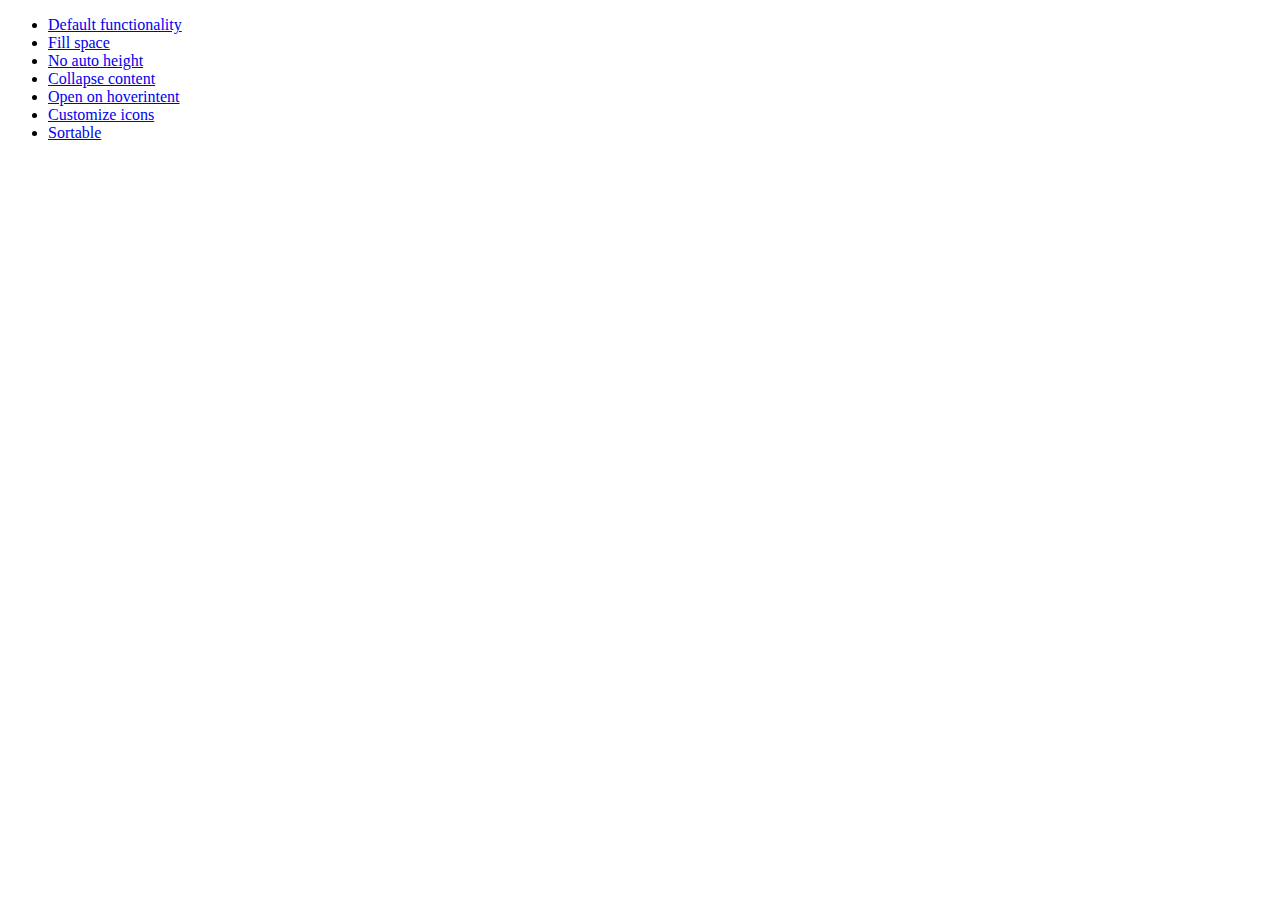
<file: webservice/paint/jquery-ui-1.9.0.custom/development-bundle/demos/accordion/index.html>
<!doctype html>
<html lang="en">
<head>
	<meta charset="utf-8">
	<title>jQuery UI Accordion Demos</title>
</head>
<body>

<ul>
	<li><a href="default.html">Default functionality</a></li>
	<li><a href="fillspace.html">Fill space</a></li>
	<li><a href="no-auto-height.html">No auto height</a></li>
	<li><a href="collapsible.html">Collapse content</a></li>
	<li><a href="hoverintent.html">Open on hoverintent</a></li>
	<li><a href="custom-icons.html">Customize icons</a></li>
	<li><a href="sortable.html">Sortable</a></li>
</ul>

</body>
</html>
</file>
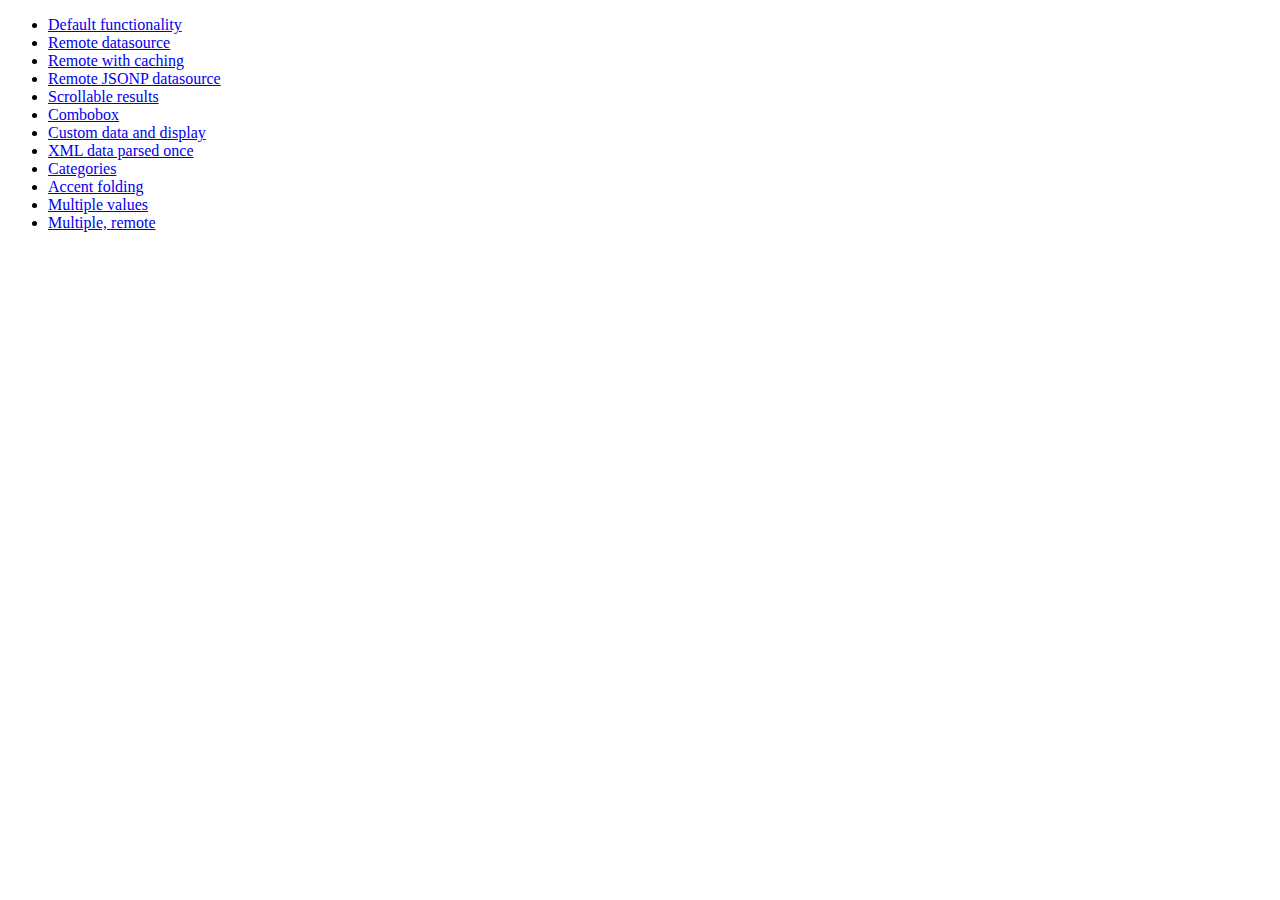
<file: webservice/paint/jquery-ui-1.9.0.custom/development-bundle/demos/autocomplete/index.html>
<!doctype html>
<html lang="en">
<head>
	<meta charset="utf-8">
	<title>jQuery UI Autocomplete Demos</title>
</head>
<body>

<ul>
	<li><a href="default.html">Default functionality</a></li>
	<li><a href="remote.html">Remote datasource</a></li>
	<li><a href="remote-with-cache.html">Remote with caching</a></li>
	<li><a href="remote-jsonp.html">Remote JSONP datasource</a></li>
	<li><a href="maxheight.html">Scrollable results</a></li>
	<li><a href="combobox.html">Combobox</a></li>
	<li><a href="custom-data.html">Custom data and display</a></li>
	<li><a href="xml.html">XML data parsed once</a></li>
	<li><a href="categories.html">Categories</a></li>
	<li><a href="folding.html">Accent folding</a></li>
	<li><a href="multiple.html">Multiple values</a></li>
	<li><a href="multiple-remote.html">Multiple, remote</a></li>
</ul>

</body>
</html>
</file>
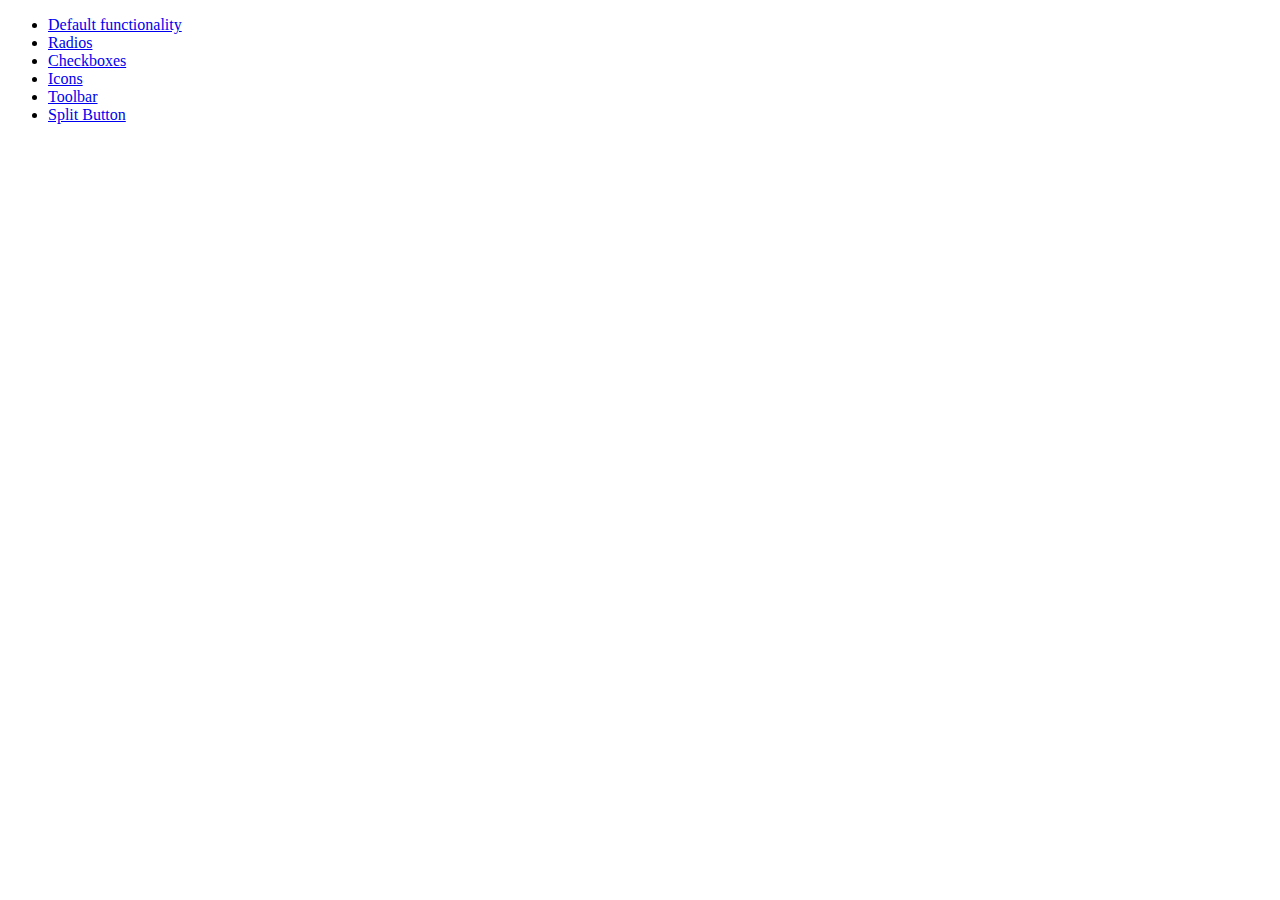
<file: webservice/paint/jquery-ui-1.9.0.custom/development-bundle/demos/button/index.html>
<!doctype html>
<html lang="en">
<head>
	<meta charset="utf-8">
	<title>jQuery UI Button Demos</title>
</head>
<body>

<ul>
	<li><a href="default.html">Default functionality</a></li>
	<li><a href="radio.html">Radios</a></li>
	<li><a href="checkbox.html">Checkboxes</a></li>
	<li><a href="icons.html">Icons</a></li>
	<li><a href="toolbar.html">Toolbar</a></li>
	<li><a href="splitbutton.html">Split Button</a></li>
</ul>

</body>
</html>
</file>
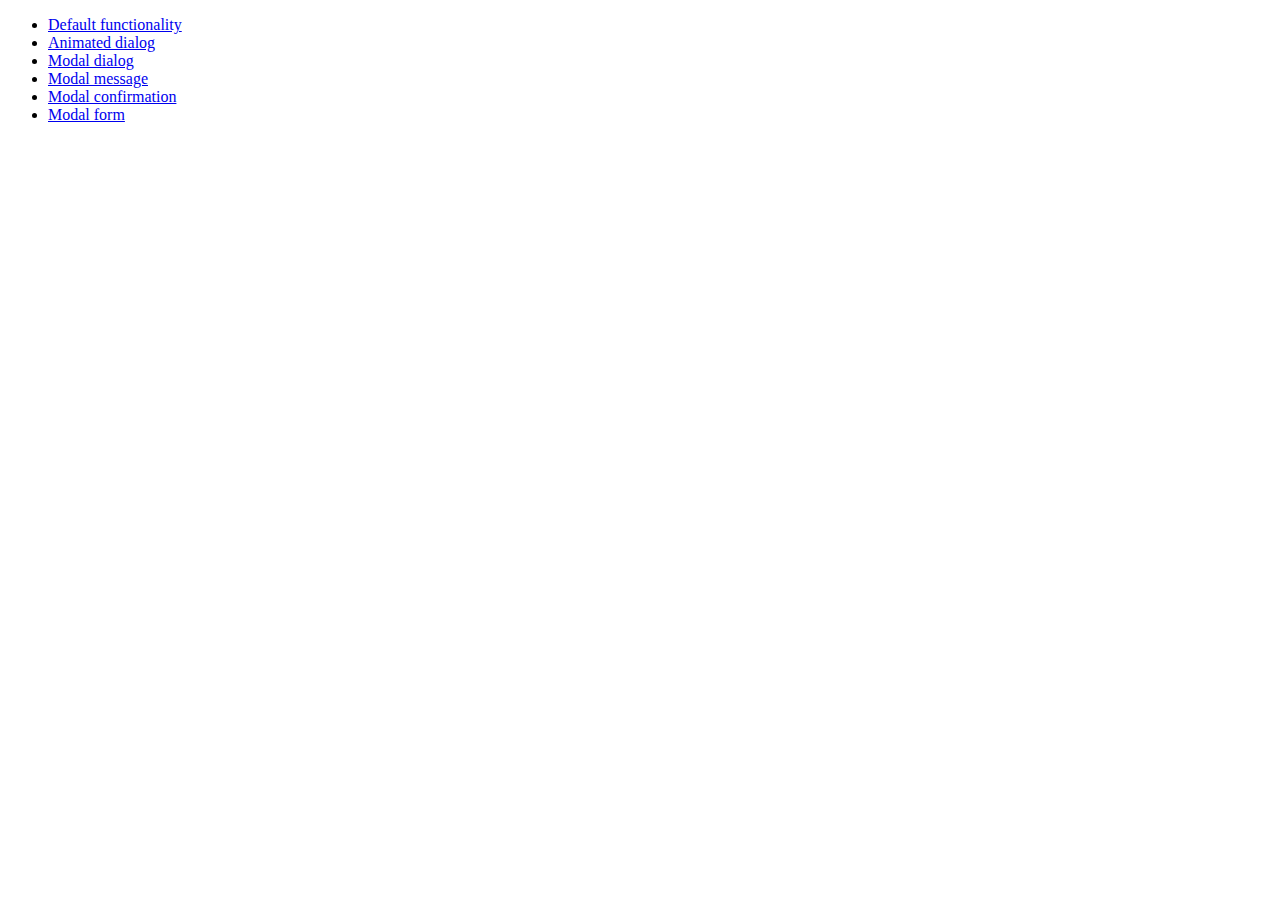
<file: webservice/paint/jquery-ui-1.9.0.custom/development-bundle/demos/dialog/index.html>
<!doctype html>
<html lang="en">
<head>
	<meta charset="utf-8">
	<title>jQuery UI Dialog Demos</title>
</head>
<body>

<ul>
	<li><a href="default.html">Default functionality</a></li>
	<li><a href="animated.html">Animated dialog</a></li>
	<li><a href="modal.html">Modal dialog</a></li>
	<li><a href="modal-message.html">Modal message</a></li>
	<li><a href="modal-confirmation.html">Modal confirmation</a></li>
	<li><a href="modal-form.html">Modal form</a></li>
</ul>

</body>
</html>
</file>
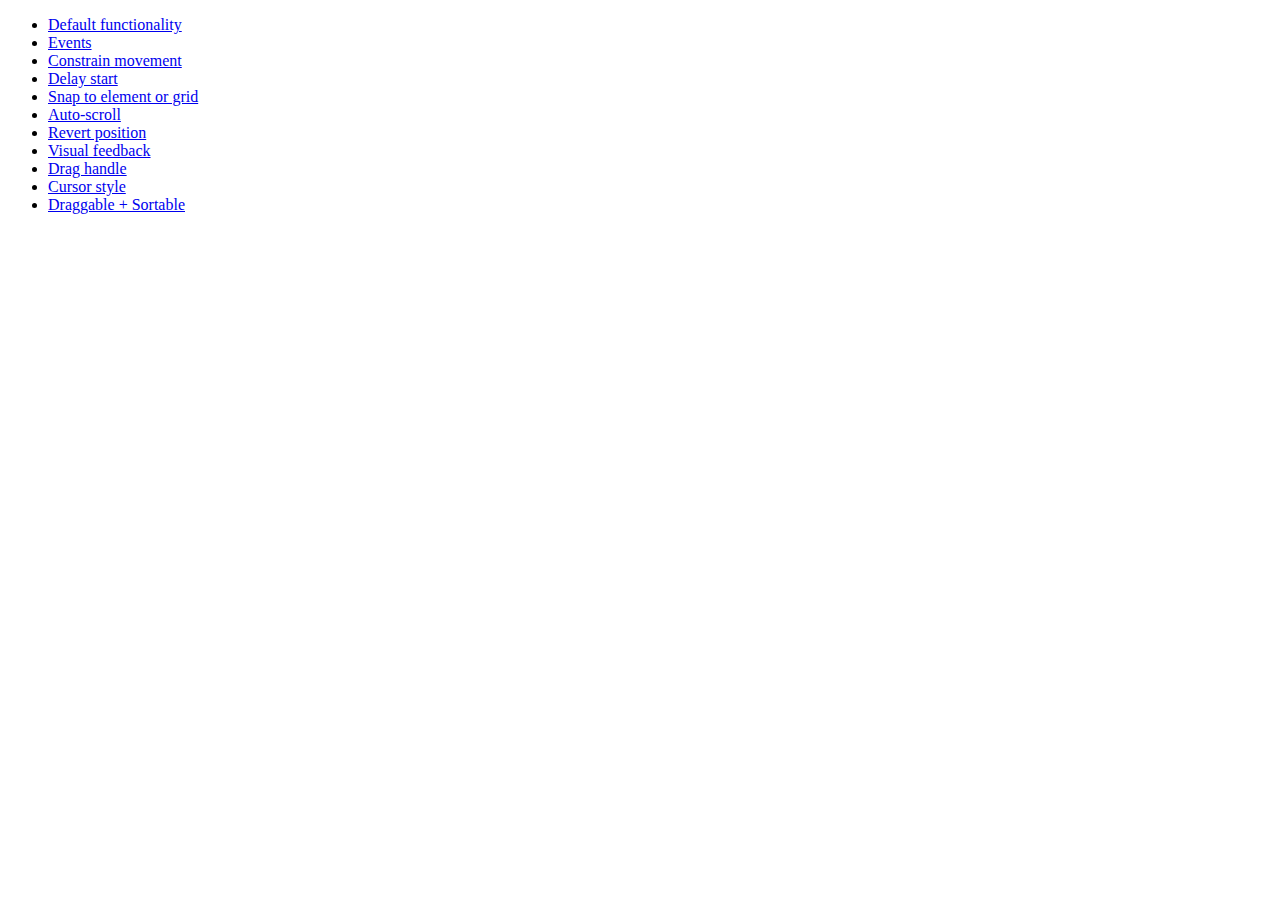
<file: webservice/paint/jquery-ui-1.9.0.custom/development-bundle/demos/draggable/index.html>
<!doctype html>
<html lang="en">
<head>
	<meta charset="utf-8">
	<title>jQuery UI Draggable Demos</title>
</head>
<body>

<ul>
	<li><a href="default.html">Default functionality</a></li>
	<li><a href="events.html">Events</a></li>
	<li><a href="constrain-movement.html">Constrain movement</a></li>
	<li><a href="delay-start.html">Delay start</a></li>
	<li><a href="snap-to.html">Snap to element or grid</a></li>
	<li><a href="scroll.html">Auto-scroll</a></li>
	<li><a href="revert.html">Revert position</a></li>
	<li><a href="visual-feedback.html">Visual feedback</a></li>
	<li><a href="handle.html">Drag handle</a></li>
	<li><a href="cursor-style.html">Cursor style</a></li>
	<li><a href="sortable.html">Draggable + Sortable</a></li>
</ul>

</body>
</html>
</file>
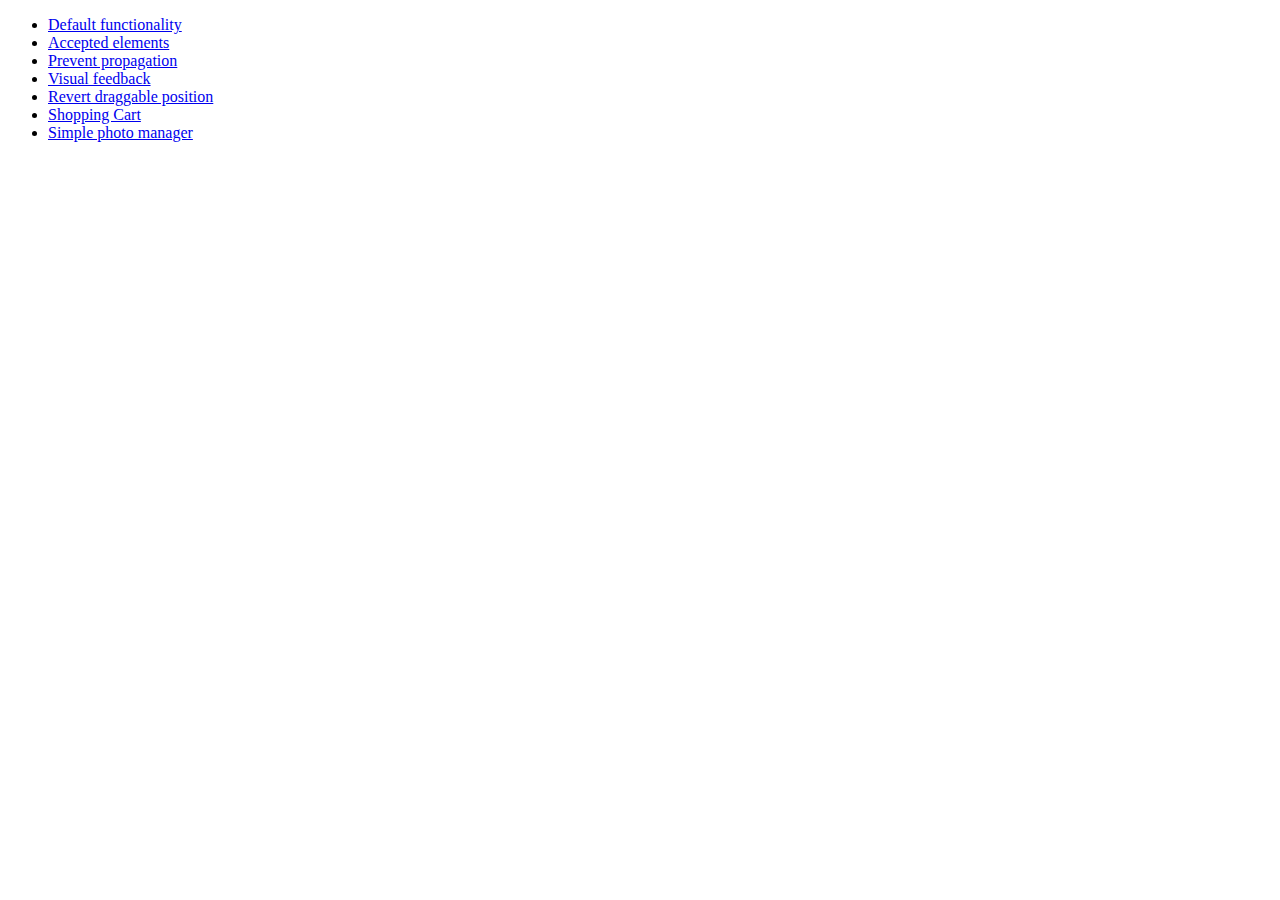
<file: webservice/paint/jquery-ui-1.9.0.custom/development-bundle/demos/droppable/index.html>
<!doctype html>
<html lang="en">
<head>
	<meta charset="utf-8">
	<title>jQuery UI Droppable Demos</title>
</head>
<body>

<ul>
	<li><a href="default.html">Default functionality</a></li>
	<li><a href="accepted-elements.html">Accepted elements</a></li>
	<li><a href="propagation.html">Prevent propagation</a></li>
	<li><a href="visual-feedback.html">Visual feedback</a></li>
	<li><a href="revert.html">Revert draggable position</a></li>
	<li><a href="shopping-cart.html">Shopping Cart</a></li>
	<li><a href="photo-manager.html">Simple photo manager</a></li>
</ul>

</body>
</html>
</file>
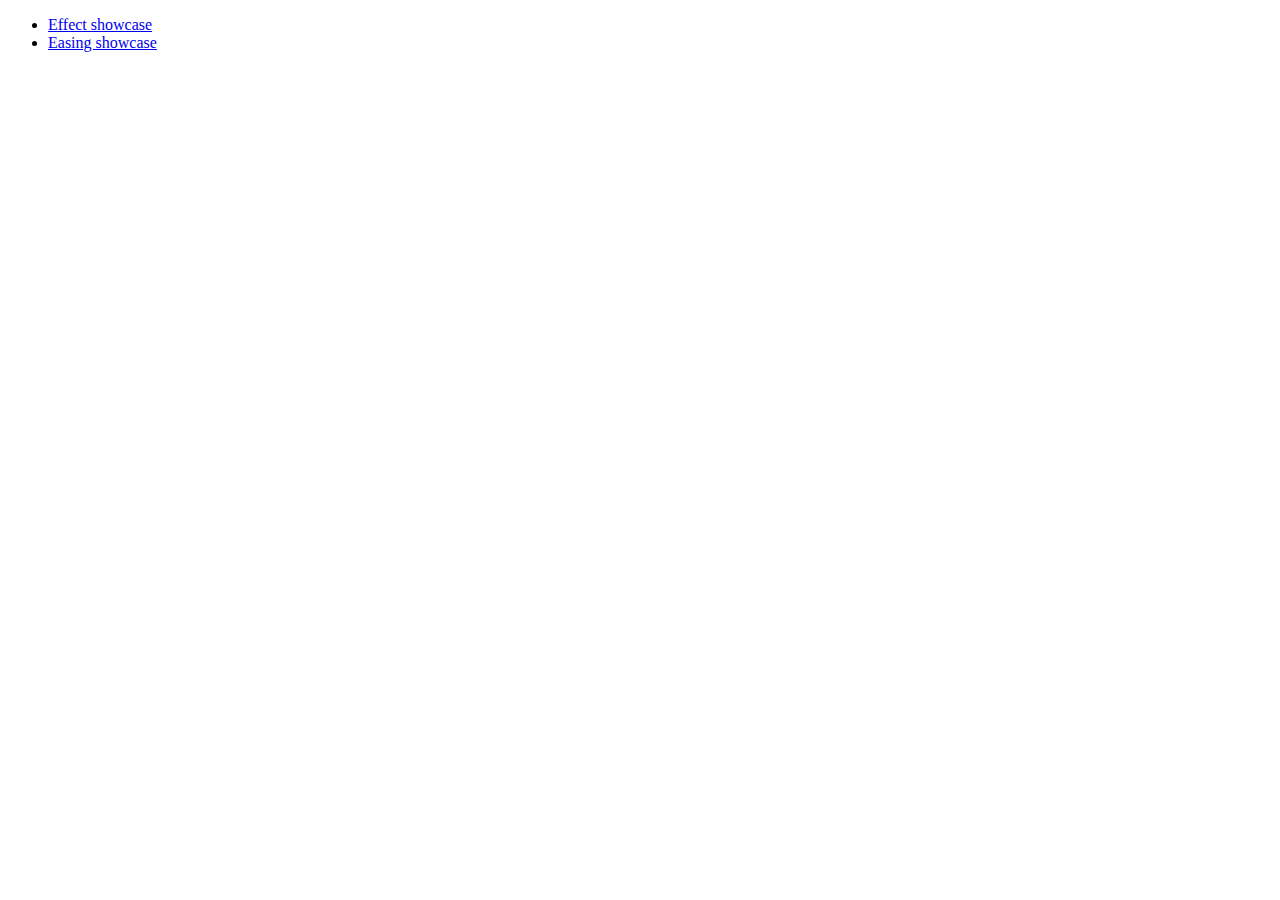
<file: webservice/paint/jquery-ui-1.9.0.custom/development-bundle/demos/effect/index.html>
<!doctype html>
<html lang="en">
<head>
	<meta charset="utf-8">
	<title>jQuery UI Effects Demos</title>
</head>
<body>

<ul>
	<li><a href="default.html">Effect showcase</a></li>
	<li><a href="easing.html">Easing showcase</a></li>
</ul>

</body>
</html>
</file>
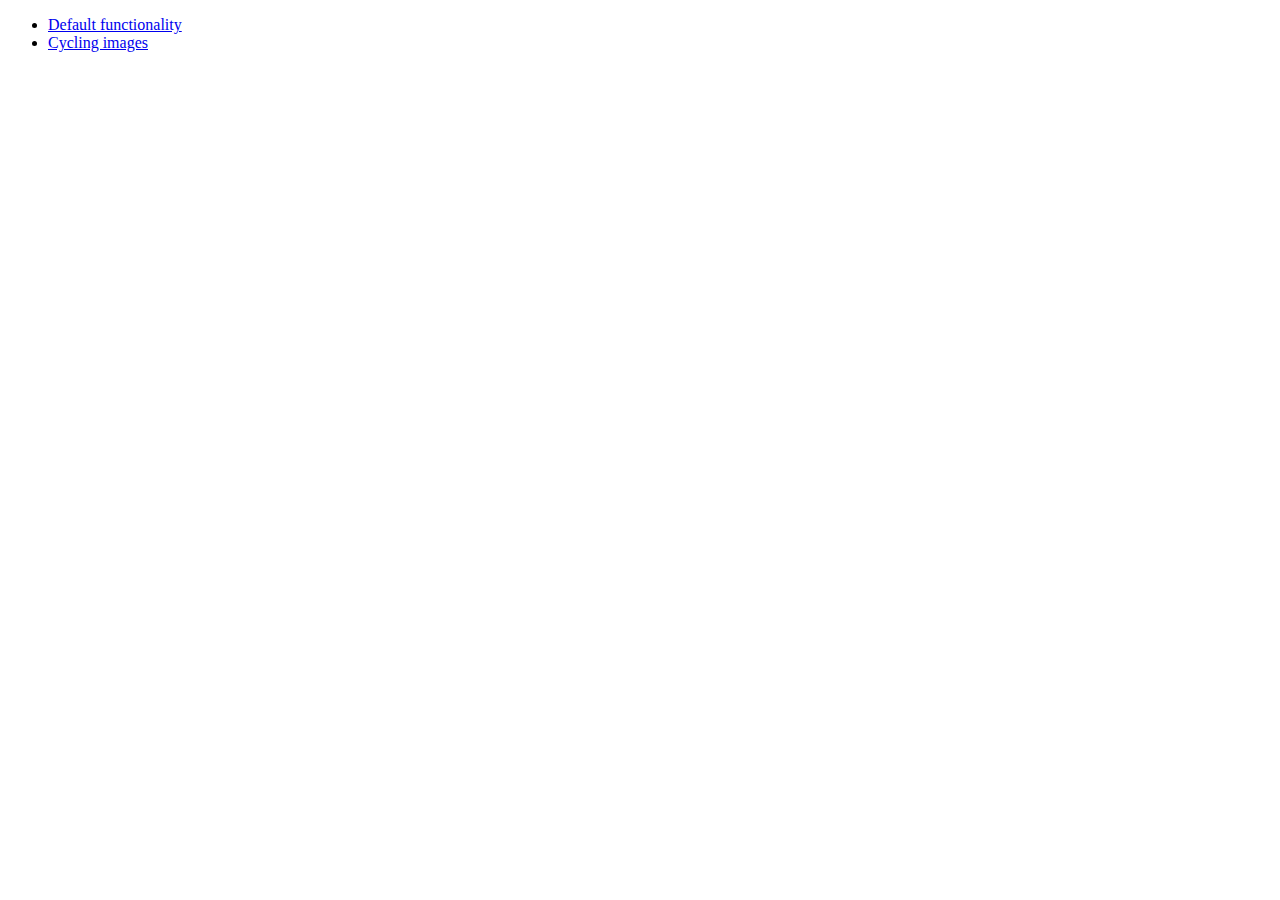
<file: webservice/paint/jquery-ui-1.9.0.custom/development-bundle/demos/position/index.html>
<!doctype html>
<html lang="en">
<head>
	<meta charset="utf-8">
	<title>jQuery UI Position Demo</title>
</head>
<body>

<ul>
	<li><a href="default.html">Default functionality</a></li>
	<li><a href="cycler.html">Cycling images</a></li>
</ul>

</body>
</html>
</file>
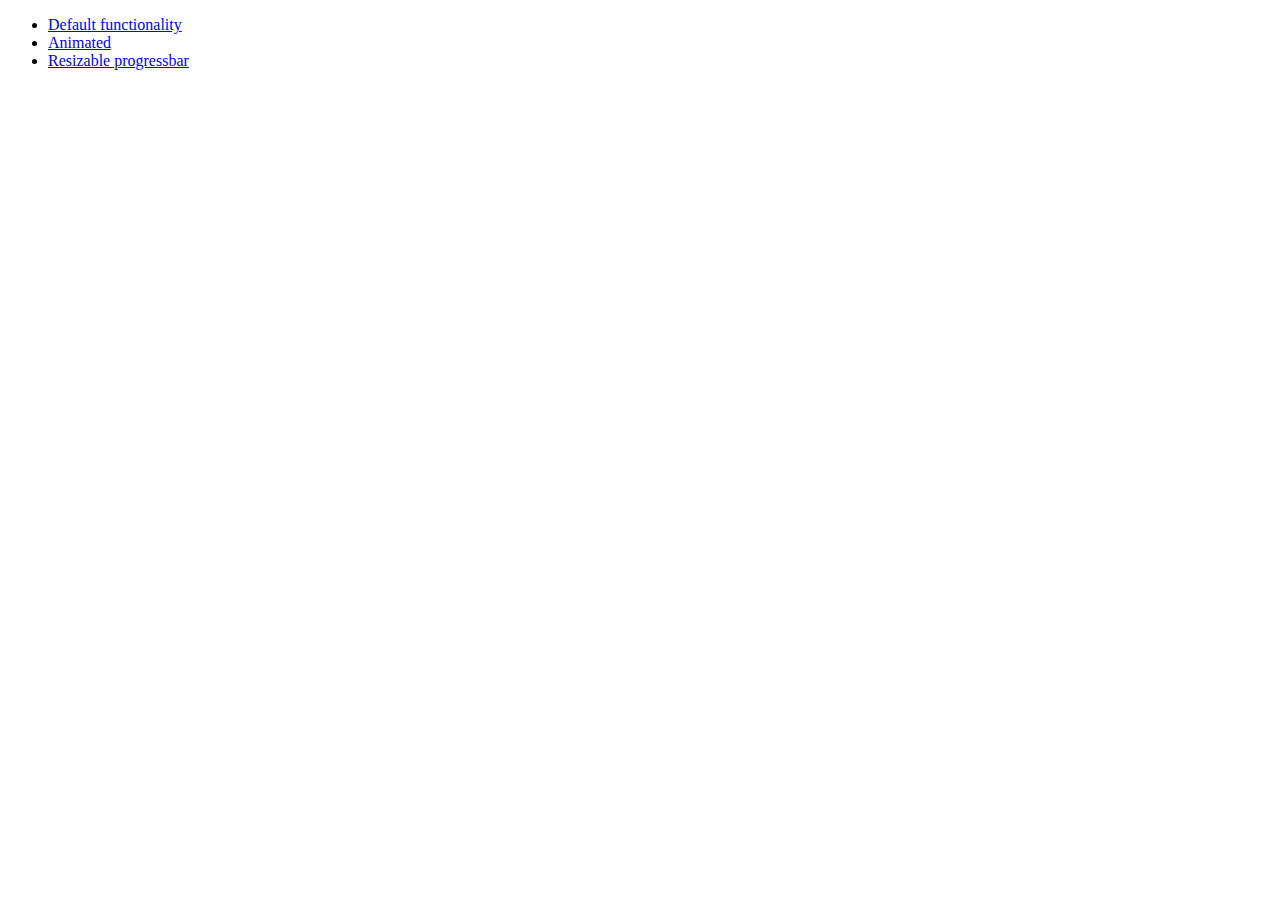
<file: webservice/paint/jquery-ui-1.9.0.custom/development-bundle/demos/progressbar/index.html>
<!doctype html>
<html lang="en">
<head>
	<meta charset="utf-8">
	<title>jQuery UI Progressbar Demos</title>
</head>
<body>

<ul>
	<li><a href="default.html">Default functionality</a></li>
	<li><a href="animated.html">Animated</a></li>
	<li><a href="resize.html">Resizable progressbar</a></li>
</ul>

</body>
</html>
</file>
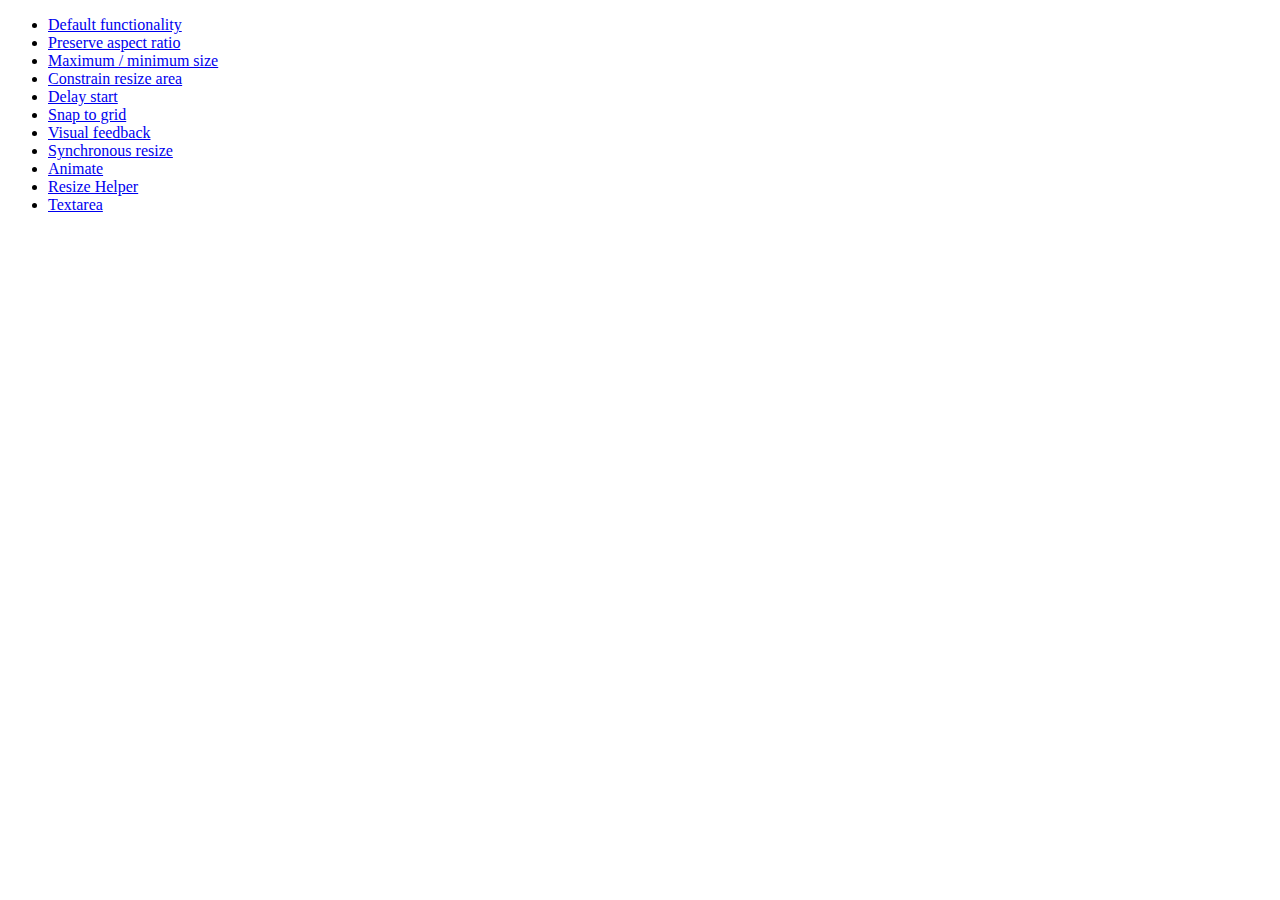
<file: webservice/paint/jquery-ui-1.9.0.custom/development-bundle/demos/resizable/index.html>
<!doctype html>
<html lang="en">
<head>
	<meta charset="utf-8">
	<title>jQuery UI Resizable Demos</title>
</head>
<body>

<ul>
	<li><a href="default.html">Default functionality</a></li>
	<li><a href="aspect-ratio.html">Preserve aspect ratio</a></li>
	<li><a href="max-min.html">Maximum / minimum size</a></li>
	<li><a href="constrain-area.html">Constrain resize area</a></li>
	<li><a href="delay-start.html">Delay start</a></li>
	<li><a href="snap-to-grid.html">Snap to grid</a></li>
	<li><a href="visual-feedback.html">Visual feedback</a></li>
	<li><a href="synchronous-resize.html">Synchronous resize</a></li>
	<li><a href="animate.html">Animate</a></li>
	<li><a href="helper.html">Resize Helper</a></li>
	<li><a href="textarea.html">Textarea</a></li>
</ul>

</body>
</html>
</file>
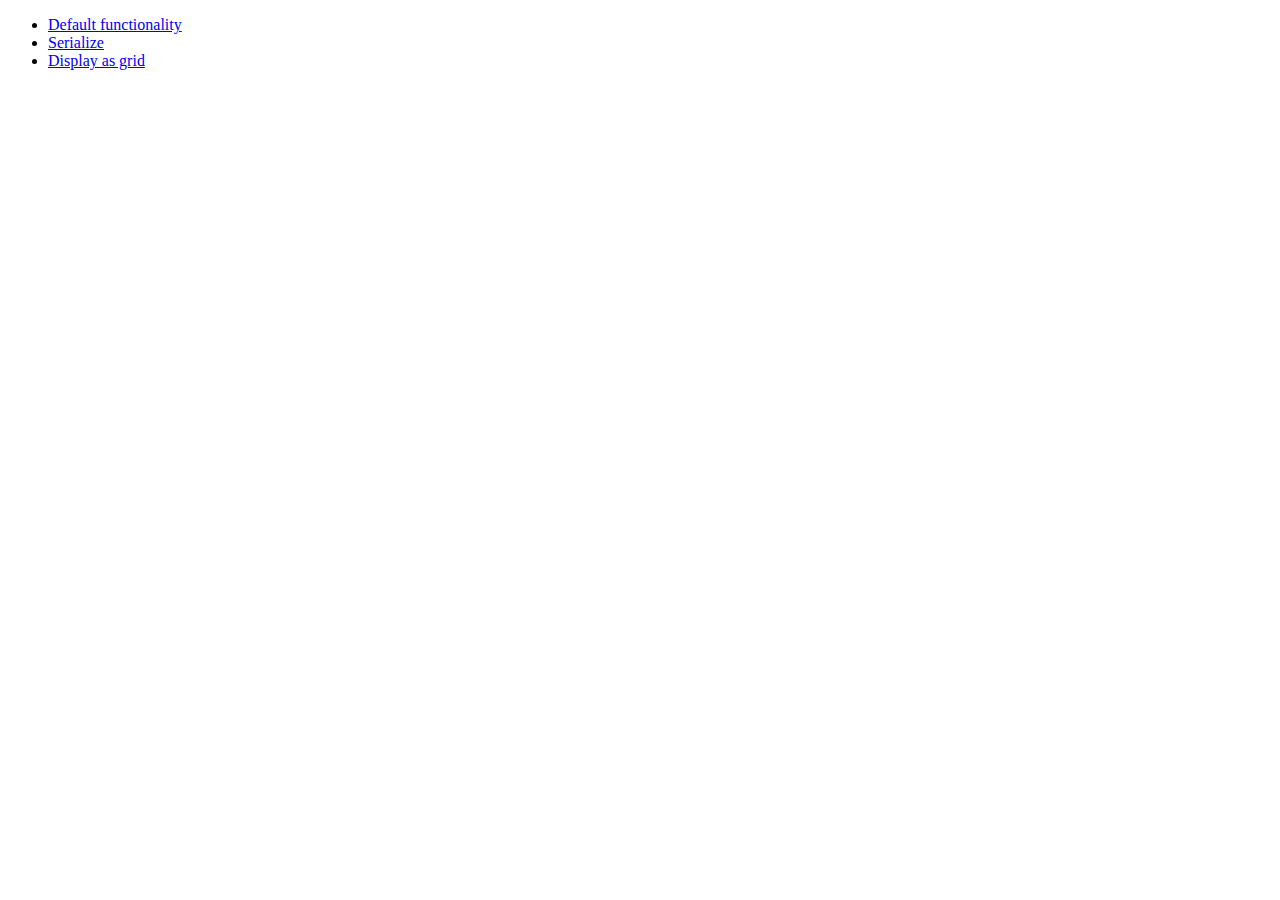
<file: webservice/paint/jquery-ui-1.9.0.custom/development-bundle/demos/selectable/index.html>
<!doctype html>
<html lang="en">
<head>
	<meta charset="utf-8">
	<title>jQuery UI Selectable Demos</title>
</head>
<body>

<ul>
	<li><a href="default.html">Default functionality</a></li>
	<li><a href="serialize.html">Serialize</a></li>
	<li><a href="display-grid.html">Display as grid</a></li>
</ul>

</body>
</html>
</file>
<file: webservice/style.css>
.calenderhead
{
    background-color: #ddff69;
}

.prof
{
    position: fixed;
}

.profs
{
    position: static;
}

.illust
{
    overflow: scroll;
}

.illust_c
{
    width: 330px;
    margin-left: 10px;
}

.ekaku
{
    padding: 15px;
    font-size: 10;
}

.samune
{
    width: 50%;
}

.glyphicon
{
    margin-right: 5px;
}

hr
{
    margin-bottom: 3px;
    margin-top: 3px;
}

.navbar-collapse
{
    background-color: #ffab3e;
}

.top-left
{
    background-color: #f7f4f1;
    height: 880px;
    position: fixed;
    width: 230px;
    padding: 20px 10px;
}

.mosyaru-left
{
    background-color: #444444;
    height: 880px;
    position: fixed;
    width: 230px;
    padding: 20px 10px;
}

.formstyle
{
    padding-top: 20px;
    padding-bottom: 20px;
}

.snslogin-button
{
    min-width: 100%;
    margin-top: px;
    margin-bottom: 10px;
}

.container
{
    width: 100%;
    padding-left: 20px;
    padding-right: 20px;
    margin-top: 70px;
}

.carousel
{
    position: relative;
}

.canvas
{
    height: 800px;
    width: 50%;
    padding-left: 10px;
    padding-right: 10px;
}

.reference
{
    background-repeat: no-repeat;
    width: 50%;
    background-color: #4a4949;
    padding: 10px;
    display: block;
}

.testbtn
{
    top: 50%;
    position: absolute;
    left: 40%;
    border: 3px solid #EC8B00;
    z-index: 9;
}

.header
{
    height: 30px;
    background-color: #515eb7;
}

.top-right
{
    overflow: hidden;
    margin-left: 230px;
    position: relative;
    height: 880px;
}

.mosharu
{
}

.content
{
    width: 100%;
    position: static;
}

.referenceimg
{
    display: block;
    background-image: url('image/top.png');
    background-repeat: no-repeat;
    background-color: #ffffff;
    width: 100%;
    height: 795px;
    background-position: 50% 50%;
}

.canvasimg
{
    display: block;
    background-image: url('image/canvas.jpg');
    background-repeat: no-repeat;
    background-color: #ffffff;
    width: 100%;
    height: 795px;
    background-position: 50% 50%;
}

.refform
{
}

.btn-group
{
    width: 100%;
    overflow: hidden;
    position: relative;
    height: 34px;
}

.btn-default
{
}

.tranceper
{
    position: absolute;
    width: 100%;
    background-color: rgba(0, 0, 0, 0.44);
    height: 100%;
    z-index: 8;
}

.pixiv
{
    position: absolute;
    width: 100%;
    height: 100%;
    z-index: 8;
    opacity: 0.9;
}

.form
{
    padding: 10px;
    background-color: #ffe6cc;
    width: 600px;
    margin-left: auto;
    margin-right: auto;
}

.form-control
{
    width: 100%;
}

img
{
}

.lefttitle
{
    color: #ffffff;
}

.reftum
{
    margin-bottom: 10px;
    margin-left: 30px;
}

.osirase
{
    position: fixed;
}

.navbar
{
}

.refbtn
{
    margin-top: 10px;
    margin-left: 5px;
    margin-right: 10px;
    vertical-align: baseline;
}

.playbtn
{
}

.glyphicon-play
{
    margin-right: 0px;
}

.glyphicon-stop
{
    margin-right: 0px;
}

.confirmform
{
    text-align: center;
}

.yesbtn
{
    margin-right: 10px;
    width: 80px;
}

.nobtn
{
    width: 80px;
    text-align: center;
    margin-left: 10px;
}

.mosyarubtn
{
    margin-right: 10px;
    width: 120px;
}

.userbtn
{
    width: 120px;
    text-align: center;
    margin-left: 10px;
}

.refimgbtn
{
    width: 100%;
}

.pixivform
{
    color: #fdffff;
}

.help-block
{
    color: #ffffff;
}

.toolbox
{
    margin-top: 20px;
    height: 420px;
    background-color: #d9d9d9;
    padding: 5px;
}

.fa-pinterest-square
{
    color: #d32b2b;
}

.pbtn
{
    text-align: left;
}
</file>
